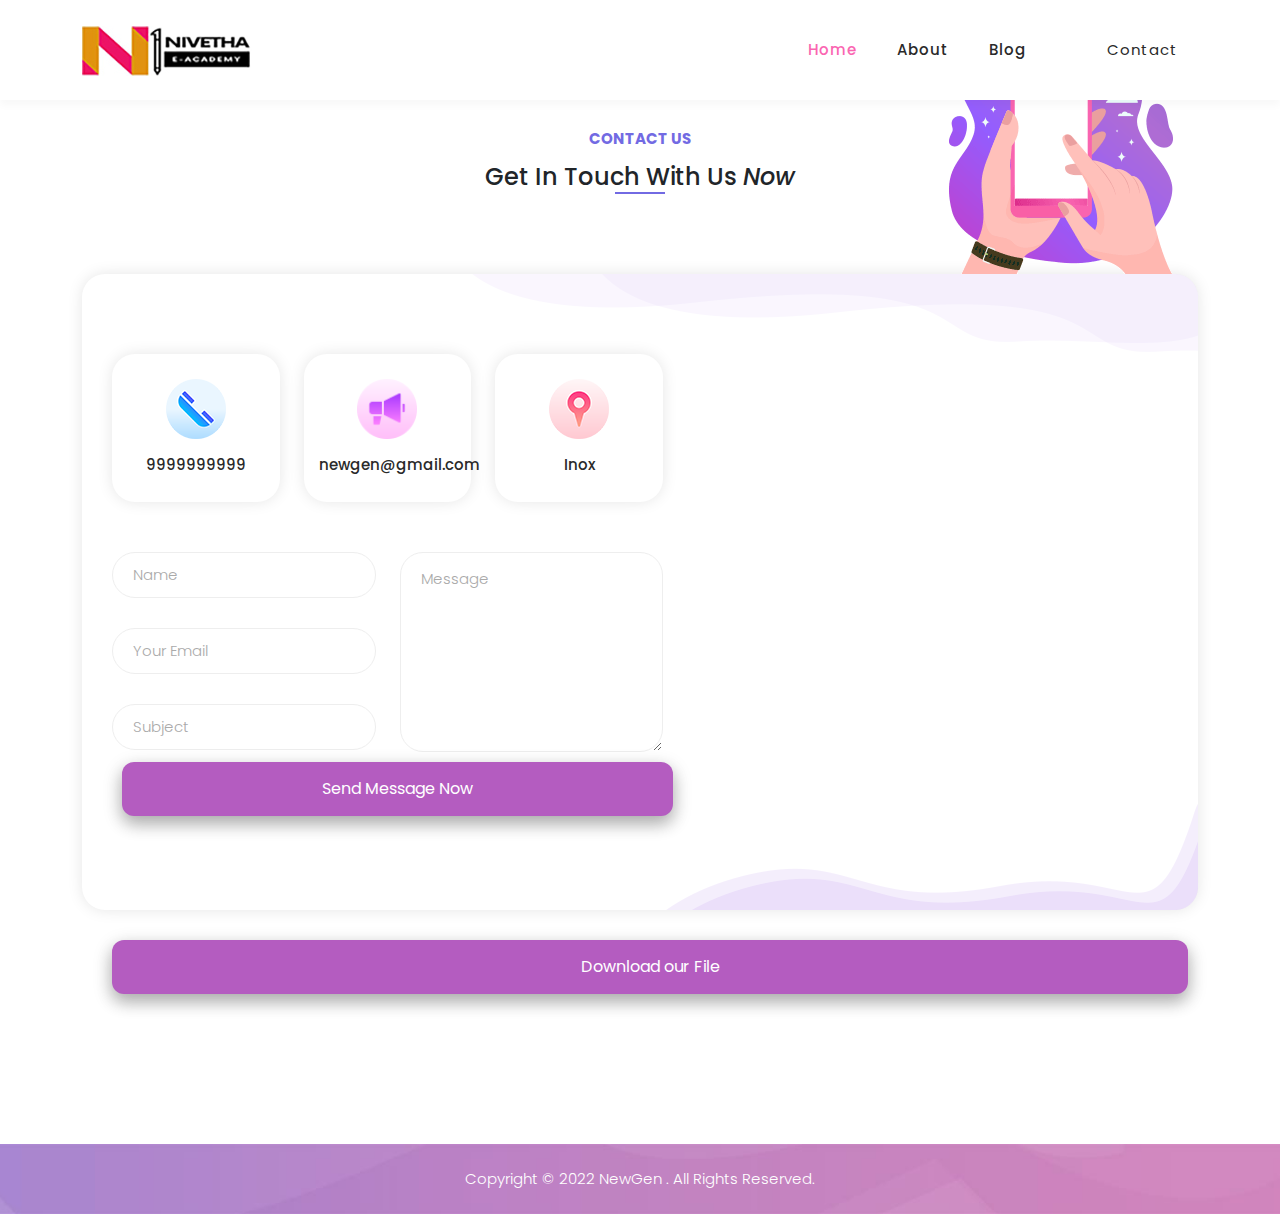
<file: index.html>
<!DOCTYPE html>
<html lang="en">

  <head>

    <meta charset="UTF-8">
    <meta name="viewport" content="width=device-width, initial-scale=1, shrink-to-fit=no">
    <meta name="description" content="">
    <meta name="author" content="">
    <link rel="preconnect" href="https://fonts.googleapis.com">
    <link rel="preconnect" href="https://fonts.gstatic.com" crossorigin>
    <link href="https://fonts.googleapis.com/css2?family=Poppins:wght@100;200;300;400;500;600;700;800;900&display=swap" rel="stylesheet">

    <title>NewGen</title>
    <link rel="icon" type="image/png" href="https://nivethamurali.in/wp-content/uploads/2020/12/Untitled-design-150x150.png" sizes="32x32">

    <!-- Bootstrap core CSS -->
    <link href="vendor/bootstrap/css/bootstrap.min.css" rel="stylesheet">


    <!-- Additional CSS Files -->
    <link rel="stylesheet" href="assets/css/fontawesome.css">
    <link rel="stylesheet" href="assets/css/templatemo-digimedia-v1.css">
    <link rel="stylesheet" href="assets/css/animated.css">
    <link rel="stylesheet" href="assets/css/owl.css">

  </head>

<body>

  <!-- ***** Preloader Start ***** -->
  <div id="js-preloader" class="js-preloader">
    <div class="preloader-inner">
      <span class="dot"></span>
      <div class="dots">
        <span></span>
        <span></span>
        <span></span>
      </div>
    </div>
  </div>
  <!-- ***** Preloader End ***** -->

  <!-- ***** Header Area Start ***** -->
  <header class="header-area header-sticky wow slideInDown" data-wow-duration="0.75s" data-wow-delay="0s">
    <div class="container">
      <div class="row">
        <div class="col-12">
          <nav class="main-nav">
            <!-- ***** Logo Start ***** -->
            <a href="index.html" class="logo">
              <img src="assets/images/pp.jpg" alt="">
            </a>
            <!-- ***** Logo End ***** -->
            <!-- ***** Menu Start ***** -->
            <ul class="nav">
              <li class="scroll-to-section"><a href="#top" class="active">Home</a></li>
              <li class="scroll-to-section"><a href="#about">About</a></li>
           
              <li class="scroll-to-section"><a href="#blog">Blog</a></li>
              <li class="scroll-to-section"><a href="#contact">Contact</a></li> 

            </ul>        
            <a class='menu-trigger'>
                <span>Menu</span>
            </a>
            <!-- ***** Menu End ***** -->
          </nav>
        </div>
      </div>
    </div>
  </header>
  <!-- ***** Header Area End ***** -->

  

  
  
  <div id="contact" class="contact-us section">
    <div class="container">
      <div class="row">
        <div class="col-lg-6 offset-lg-3">
          <div class="section-heading wow fadeIn" data-wow-duration="1s" data-wow-delay="0.5s">
            <h6>Contact Us</h6>
            <h4>Get In Touch With Us <em>Now</em></h4>
            <div class="line-dec"></div>
          </div>
        </div>
        <div class="col-lg-12 wow fadeInUp" data-wow-duration="0.5s" data-wow-delay="0.25s">
          <form id="contact" action="" method="post">
            <div class="row">
              <div class="col-lg-12">
                <div class="contact-dec">
                  <img src="assets/images/contact-dec.png" alt="">
                </div>
              </div>
             
              <div class="col-lg-7">
                <div class="fill-form">
                  <div class="row">
                    <div class="col-lg-4">
                      <div class="info-post">
                        <div class="icon">
                          <img src="assets/images/phone-icon.png" alt="">
                          <a href="#">9999999999</a>
                        </div>
                      </div>
                    </div>
                    <div class="col-lg-4">
                      <div class="info-post">
                        <div class="icon">
                          <img src="assets/images/email-icon.png" alt="">
                          <a href="#">newgen@gmail.com</a>
                        </div>
                      </div>
                    </div>
                    <div class="col-lg-4">
                      <div class="info-post">
                        <div class="icon">
                          <img src="assets/images/location-icon.png" alt="">
                          <a href="#">Inox</a>
                        </div>
                      </div>
                    </div>
                    <div class="col-lg-6">
                      <fieldset>
                        <input type="name" name="name" id="name" placeholder="Name" autocomplete="on" required>
                      </fieldset>
                      <fieldset>
                        <input type="text" name="email" id="email" pattern="[^ @]*@[^ @]*" placeholder="Your Email" required="">
                      </fieldset>
                      <fieldset>
                        <input type="subject" name="subject" id="subject" placeholder="Subject" autocomplete="on">
                      </fieldset>
                    </div>
                    <div class="col-lg-6">
                      <fieldset>
                        <textarea name="message" type="text" class="form-control" id="message" placeholder="Message" required=""></textarea>  
                      </fieldset>
                    </div>
                    <div class="col-lg-12">
                      <fieldset>
                        <!-- <button onclick="location.href='/thank.html';"  type="submit"  id="form-submit" class="main-button">Send Message Now</button> -->
                        <!-- <form action="/thank.html" class="inline">
                          <button type="submit" id="form-submit" class="main-button">Send Message Now</button>
                      </form> -->
                        <a href="/thank.html" id="form-submit" class="ton">Send Message Now</a>
                      </fieldset>
                    </div>
                  </div>
                </div>
              </div>
              <div class="col-lg-5">
                <div id="map">
                  
                  <iframe src="https://www.google.com/maps/embed?pb=!1m18!1m12!1m3!1d30459.547256570757!2d78.4781542070369!3d17.39049576443095!2m3!1f0!2f0!3f0!3m2!1i1024!2i768!4f13.1!3m3!1m2!1s0x3bcb99cfb26e25b9%3A0x3551567b6f7618a!2sINOX%20Maheshwari%20Parmeshwari%20Mall%2C%20Kachiguda!5e0!3m2!1sen!2sin!4v1643710690655!5m2!1sen!2sin" width="100%" height="636px" frameborder="0" style="border:0" allowfullscreen loading="lazy"></iframe>
                </div>
              </div>
            </div>
          </form>
        </div>
      </div>
    </div>
  </div>
  <div class="container">
    <div class="row" style="padding: 10px; margin: 10px;">
      <!-- <button type="button" src="C:\Users\PAVAN SAI RAM JATLA\Downloads\QnA page\DS-Brochure-2.1.pdf" class="btn btn-primary btn-lg btn-block">Block level button</button> -->
      <a href="DS-Brochure-2.1.pdf" id="form-submit" class="ton">Download our File</a>
    </div>
    
  </div>

  <footer>
    <div class="container">
      <div class="row">
        <div class="col-lg-12">
          <p>Copyright © 2022 NewGen . All Rights Reserved.
        </div>
      </div>
    </div>
  </footer>


  <!-- Scripts -->
  <script src="vendor/jquery/jquery.min.js"></script>
  <script src="vendor/bootstrap/js/bootstrap.bundle.min.js"></script>
  <script src="assets/js/owl-carousel.js"></script>
  <script src="assets/js/animation.js"></script>
  <script src="assets/js/imagesloaded.js"></script>
  <script src="assets/js/custom.js"></script>

</body>
</html>
</file>
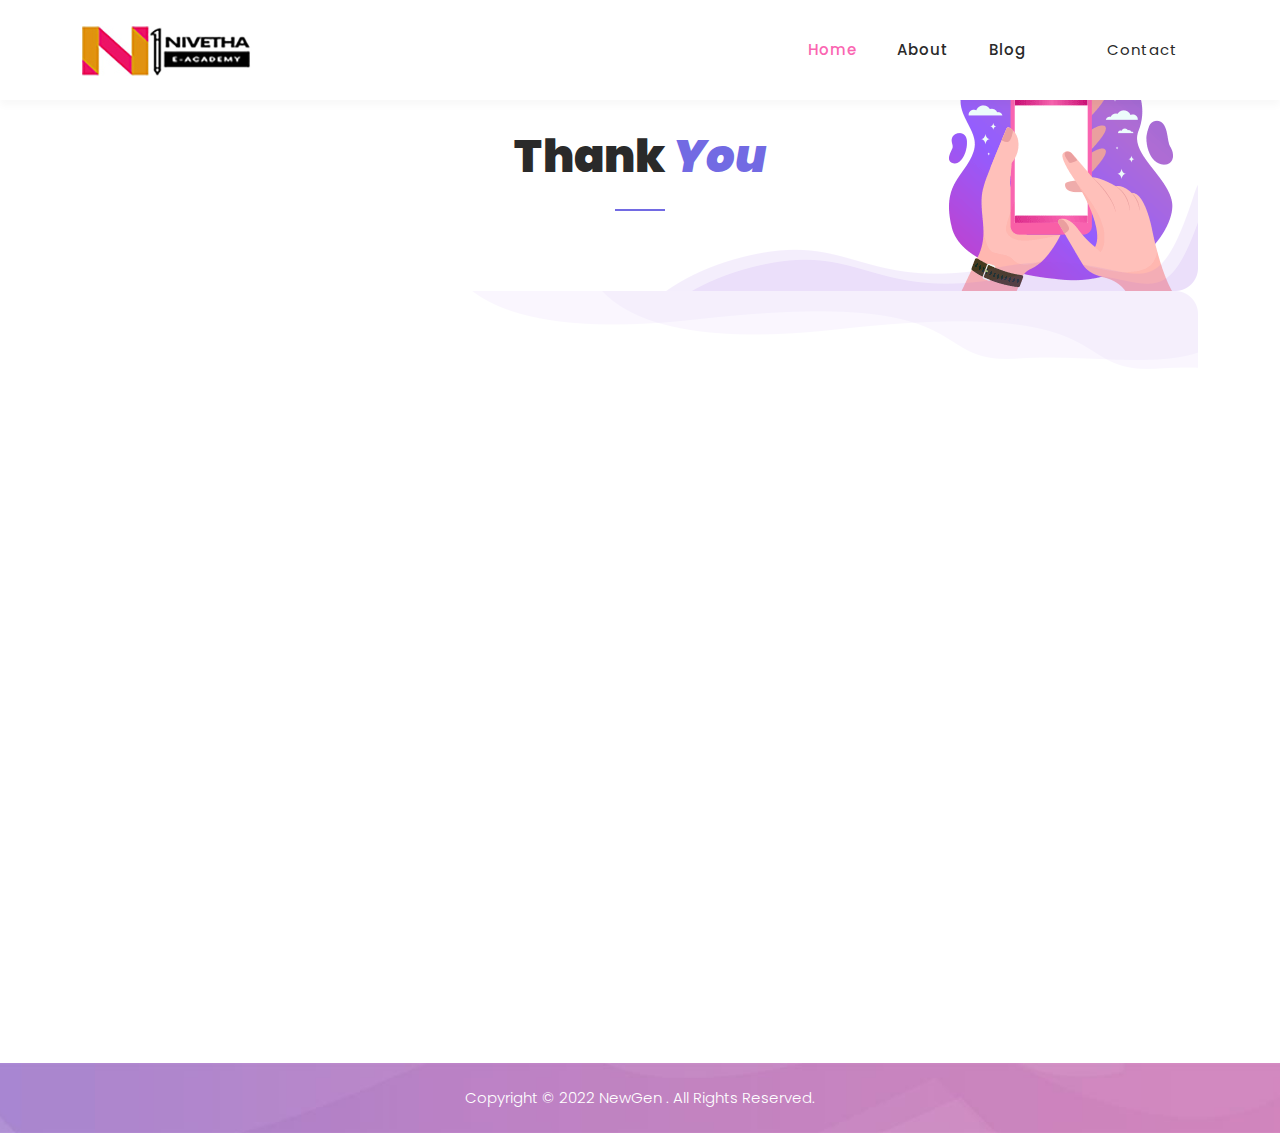
<file: thank.html>
<!DOCTYPE html>
<html lang="en">

  <head>

    <meta charset="UTF-8">
    <meta name="viewport" content="width=device-width, initial-scale=1, shrink-to-fit=no">
    <meta name="description" content="">
    <meta name="author" content="">
    <link rel="preconnect" href="https://fonts.googleapis.com">
    <link rel="preconnect" href="https://fonts.gstatic.com" crossorigin>
    <link href="https://fonts.googleapis.com/css2?family=Poppins:wght@100;200;300;400;500;600;700;800;900&display=swap" rel="stylesheet">

    <title>NewGen-Thank you</title>
    <link rel="icon" type="image/png" href="https://nivethamurali.in/wp-content/uploads/2020/12/Untitled-design-150x150.png" sizes="32x32">

    <!-- Bootstrap core CSS -->
    <link href="vendor/bootstrap/css/bootstrap.min.css" rel="stylesheet">


    <!-- Additional CSS Files -->
    <link rel="stylesheet" href="assets/css/fontawesome.css">
    <link rel="stylesheet" href="assets/css/templatemo-digimedia-v1.css">
    <link rel="stylesheet" href="assets/css/animated.css">
    <link rel="stylesheet" href="assets/css/owl.css">

  </head>

<body>

  <!-- ***** Preloader Start ***** -->
  <div id="js-preloader" class="js-preloader">
    <div class="preloader-inner">
      <span class="dot"></span>
      <div class="dots">
        <span></span>
        <span></span>
        <span></span>
      </div>
    </div>
  </div>
  <!-- ***** Preloader End ***** -->

  <!-- ***** Header Area Start ***** -->
  <header class="header-area header-sticky wow slideInDown" data-wow-duration="0.75s" data-wow-delay="0s">
    <div class="container">
      <div class="row">
        <div class="col-12">
          <nav class="main-nav">
            <!-- ***** Logo Start ***** -->
            <a href="index.html" class="logo">
              <img src="assets/images/pp.jpg" alt="">
            </a>
            <!-- ***** Logo End ***** -->
            <!-- ***** Menu Start ***** -->
            <ul class="nav">
              <li class="scroll-to-section"><a href="#top" class="active">Home</a></li>
              <li class="scroll-to-section"><a href="#about">About</a></li>
           
              <li class="scroll-to-section"><a href="#blog">Blog</a></li>
              <li class="scroll-to-section"><a href="#contact">Contact</a></li> 

            </ul>        
            <a class='menu-trigger'>
                <span>Menu</span>
            </a>
            <!-- ***** Menu End ***** -->
          </nav>
        </div>
      </div>
    </div>
  </header>
  <!-- ***** Header Area End ***** -->

  

  
  
  <div id="contact" class="contact-us section">
    <div class="container">
      <div class="row">
        <div class="col-lg-6 offset-lg-3">
          <div class="section-heading wow fadeIn" data-wow-duration="1s" data-wow-delay="0.5s">
            <!-- <h6>Contact Us</h6> -->
            <h1>Thank <em>You</em></h1>
            <div class="line-dec"></div>
          </div>
        </div>
        <div class="col-lg-12 wow fadeInUp" data-wow-duration="0.5s" data-wow-delay="0.25s">
          <form id="contact" action="" method="post">
            <div class="row">
              <div class="col-lg-12">
                <div class="contact-dec">
                  <img src="assets/images/contact-dec.png" alt="">
                </div>
              </div>
             
              
            </div>
          </form>
        </div>
        <div style="padding-top:56.328%;position:relative;"><iframe src="https://gifer.com/embed/RPCJ" width="100%" height="100%" style='position:absolute;top:0;left:0;' frameBorder="0" allowFullScreen></iframe></div>
      </div>
    </div>
  </div>

  <footer>
    <div class="container">
      <div class="row">
        <div class="col-lg-12">
          <p>Copyright © 2022 NewGen . All Rights Reserved.
        </div>
      </div>
    </div>
  </footer>


  <!-- Scripts -->
  <script src="vendor/jquery/jquery.min.js"></script>
  <script src="vendor/bootstrap/js/bootstrap.bundle.min.js"></script>
  <script src="assets/js/owl-carousel.js"></script>
  <script src="assets/js/animation.js"></script>
  <script src="assets/js/imagesloaded.js"></script>
  <script src="assets/js/custom.js"></script>

</body>
</html>
</file>
<file: assets/css/templatemo-digimedia-v1.css>
/*

TemplateMo 568 DigiMedia

https://templatemo.com/tm-568-digimedia

*/

/* ---------------------------------------------
Table of contents
------------------------------------------------
01. font & reset css
02. reset
03. global styles
04. header
05. banner
06. features
07. testimonials
08. contact
09. footer
10. preloader
11. search
12. portfolio

--------------------------------------------- */
/* 
---------------------------------------------
font & reset css
--------------------------------------------- 
*/
/* 
---------------------------------------------
reset
--------------------------------------------- 
*/
html, body, div, span, applet, object, iframe, h1, h2, h3, h4, h5, h6, p, blockquote, div
pre, a, abbr, acronym, address, big, cite, code, del, dfn, em, font, img, ins, kbd, q,
s, samp, small, strike, strong, sub, sup, tt, var, b, u, i, center, dl, dt, dd, ol, ul, li,
figure, header, nav, section, article, aside, footer, figcaption {
  margin: 0;
  padding: 0;
  border: 0;
  outline: 0;
}

/* clear fix */
.grid:after {
  content: '';
  display: block;
  clear: both;
}

/* ---- .grid-item ---- */

.grid-sizer,
.grid-item {
  width: 50%;
}

.grid-item {
  float: left;
}

.grid-item img {
  display: block;
  max-width: 100%;
}

.clearfix:after {
  content: ".";
  display: block;
  clear: both;
  visibility: hidden;
  line-height: 0;
  height: 0;
}

.clearfix {
  display: inline-block;
}

html[xmlns] .clearfix {
  display: block;
}

* html .clearfix {
  height: 1%;
}

ul, li {
  padding: 0;
  margin: 0;
  list-style: none;
}

header, nav, section, article, aside, footer, hgroup {
  display: block;
}

* {
  box-sizing: border-box;
}

html, body {
  font-family: 'Poppins', sans-serif;
  font-weight: 400;
  background-color: #fff;
  -ms-text-size-adjust: 100%;
  -webkit-font-smoothing: antialiased;
  -moz-osx-font-smoothing: grayscale;
}

a {
  text-decoration: none !important;
}

h1, h2, h3, h4, h5, h6 {
  margin-top: 0px;
  margin-bottom: 0px;
}

ul {
  margin-bottom: 0px;
}

p {
  font-size: 15px;
  line-height: 30px;
  font-weight: 300;
  color: #afafaf;
}

img {
  width: 100%;
  overflow: hidden;
}

/* 
---------------------------------------------
global styles
--------------------------------------------- 
*/
html,
body {
  background: #fff;
  font-family: 'Poppins', sans-serif;
}

::selection {
  background: #fa65b1;
  color: #fff !important;
}

::-moz-selection {
  background: #fa65b1;
  color: #fff !important;
}

@media (max-width: 991px) {
  html, body {
    overflow-x: hidden;
  }
  .mobile-top-fix {
    margin-top: 30px;
    margin-bottom: 0px;
  }
  .mobile-bottom-fix {
    margin-bottom: 30px;
  }
  .mobile-bottom-fix-big {
    margin-bottom: 60px;
  }
}

.page-section {
  margin-top: 120px;
}

.section-heading {
  position: relative;
  z-index: 2;
}

.section-heading h6 {
  font-size: 15px;
  font-weight: 700;
  color: #726ae3;
  text-transform: uppercase;
  margin-bottom: 15px;
}

.section-heading h1 {
  color: #2a2a2a;
  font-size: 45px;
  font-weight: 900;
  text-transform: capitalize;
  margin-bottom: 25px;
  
}

.section-heading h1 em {
  font-style:italic;
  color: #726ae3;
}

.section-heading .line-dec {
  width: 50px;
  height: 2px;
  background-color: #726ae3;
}

.border-first-button a {
  display: inline-block !important;
  padding: 10px 20px !important;
  color: #fa65b1 !important;
  border: 1px solid #fa65b1 !important;
  border-radius: 23px;
  font-weight: 500 !important;
  letter-spacing: 0.3px !important;
  transition: all .5s;
}

.border-first-button a:hover {
  background-color: #fa65b1;
  color: #fff !important;
}


/* 
---------------------------------------------
intro
--------------------------------------------- 
*/


.intro-banner {
  text-align: center;
  padding-top: 200px;margin-bottom: 100px;
  position: relative;
}

.intro-banner:after {
  content: '';
  background-image: url(../images/slider-left-dec.jpg);
  background-repeat: no-repeat;
  position: absolute;
  left: 0;
  top: 0px;
  width: 262px;
  height: 625px;
  z-index: 1;
}
/*
.intro-banner:before {
  content: '';
  background-image: url(../images/slider-right-dec.jpg);
  background-repeat: no-repeat;
  position: absolute;
  right: 0;
  top: 0px;
  width: 1159px;
  height: 797px;
  z-index: 2;
}
*/

.intro-banner img {
  max-width: 152px;
  margin-bottom: 30px;
}

.intro-banner h1 {
  font-size: 36px;
  font-weight: 600;
  text-transform: uppercase;
  margin-bottom: 30px;
  position: relative; 
  z-index: 2;
}

.intro-banner h4 {
  font-size: 20px;
  text-transform: capitalize;
  font-weight: 400;
  margin-bottom: 20px;
  position: relative; 
  z-index: 2;
}

.intro-banner a {
  display: inline-block !important;
  padding: 10px 20px !important;
  color: #fa65b1 !important;
  border: 1px solid #fa65b1 !important;
  border-radius: 23px;
  font-weight: 500 !important;
  letter-spacing: 0.3px !important;
  transition: all .5s;
  position: relative; 
  z-index: 2;
}

.intro-banner a:hover {
  background-color: #fa65b1;
  color: #fff !important;
}

.demos {
  padding-top: 60px;
}

.demo-item {
  position: relative;
  z-index: 2;
}

.demos img {
  transition: all .5s;
  border-radius: 23px;
}

.demos img:hover {
  opacity: 1;
  box-shadow: 0px 0px 15px rgba(0,0,0,0.25);
}

.demos h4 {
  text-align: center;
  font-size: 20px;
  margin-top: 30px;
  font-weight: 700;
  text-transform: uppercase;
}


/* 
---------------------------------------------
header
--------------------------------------------- 
*/

.pre-header {
  background-color: #efefef;
  height: 60px;
  padding: 15px 0px;
}

.pre-header ul li {
  display: inline-block;
}

.pre-header ul.info li {
  margin-right: 45px;
}

.pre-header ul.info li a {
  color: #afafaf;
  font-size: 14px;
  transition: all .3s;
}

.pre-header ul.info li a:hover {
  color: #fa65b1;
}

.pre-header ul.info li a i {
  font-size: 18px;
  margin-right: 8px;
}

.pre-header ul.social-media {
  text-align: right;
}

.pre-header ul.social-media li {
  margin-left: 5px;
}

.pre-header ul.social-media li a {
  background-color: #afafaf;
  color: #fff;
  display: inline-block;
  width: 30px;
  height: 30px;
  line-height: 30px;
  text-align: center;
  border-radius: 50%;
  font-size: 14px;
  transition: all .3s;
}

.pre-header ul.social-media li a:hover {
  background-color: #fa65b1;
}

.background-header {
  background-color: #fff!important;
  height: 80px!important;
  position: fixed!important;
  top: 0px;
  left: 0px;
  right: 0px;
  box-shadow: 0px 5px 8px rgba(0,0,0,0.03);
}

.background-header .logo,
.background-header .main-nav .nav li a {
  color: #fff;
}

.background-header .main-nav .nav li:hover a {
  color: #fa65b1;
}

.background-header .nav li a.active {
  position: relative;
  color: #fff;
}

.background-header .nav li a.active:after {
  position: absolute;
  width: 100%;
  height: 1px;
  background-color: #fa65b1;
  content: '';
  left: 50%;
  bottom: -20px;
  transform: translateX(-50%);
}

.background-header .nav li:last-child a.active:after {
  background-color: transparent;
}

.header-area {
  background-color: #fff;
  box-shadow: 0px 5px 8px rgba(0,0,0,0.03);
  position: absolute;
  left: 0px;
  right: 0px;
  z-index: 100;
  height: 100px;
  -webkit-transition: all .5s ease 0s;
  -moz-transition: all .5s ease 0s;
  -o-transition: all .5s ease 0s;
  transition: all .5s ease 0s;
}

.header-area .main-nav {
  min-height: 80px;
  background: transparent;
}

.header-area .main-nav .logo {
  float: left;
  -webkit-transition: all 0.3s ease 0s;
  -moz-transition: all 0.3s ease 0s;
  -o-transition: all 0.3s ease 0s;
  transition: all 0.3s ease 0s;
}

.header-area .main-nav .logo {
    line-height: 100px;
    float: left;
    -webkit-transition: all 0.3s ease 0s;
    -moz-transition: all 0.3s ease 0s;
    -o-transition: all 0.3s ease 0s;
    transition: all 0.3s ease 0s;
}

.background-header .main-nav .logo {
  line-height: 80px;
}

.background-header .main-nav .nav {
  margin-top: 20px !important;
}

.header-area .main-nav .nav {
  float: right;
  margin-top: 30px;
  margin-right: 0px;
  background-color: transparent;
  -webkit-transition: all 0.3s ease 0s;
  -moz-transition: all 0.3s ease 0s;
  -o-transition: all 0.3s ease 0s;
  transition: all 0.3s ease 0s;
  position: relative;
  z-index: 999;
}

.header-area .main-nav .nav li {
  padding-left: 20px;
  padding-right: 20px;
}

.header-area .main-nav .nav li:last-child {
  padding-right: 0px;
  padding-left: 40px;
}

.header-area .main-nav .nav li:last-child a ,
.background-header .main-nav .nav li:last-child a {
  padding: 0px 20px !important;
  font-weight: 400;
}

.header-area .main-nav .nav li:last-child a:hover ,
.background-header .main-nav .nav li:last-child a:hover {
  color: #fff !important;
}

.header-area .main-nav .nav li a {
  display: block;
  font-weight: 500;
  font-size: 15px;
  color: #2a2a2a;
  text-transform: capitalize;
  -webkit-transition: all 0.3s ease 0s;
  -moz-transition: all 0.3s ease 0s;
  -o-transition: all 0.3s ease 0s;
  transition: all 0.3s ease 0s;
  height: 40px;
  line-height: 40px;
  border: transparent;
  letter-spacing: 1px;
}

.header-area .main-nav .nav li:hover a,
.header-area .main-nav .nav li a.active {
  color: #fa65b1!important;
}

.background-header .main-nav .nav li:hover a,
.background-header .main-nav .nav li a.active {
  color: #fa65b1!important;
  opacity: 1;
}

.header-area .main-nav .nav li.submenu {
  position: relative;
  padding-right: 30px;
}

.header-area .main-nav .nav li.submenu:after {
  font-family: FontAwesome;
  content: "\f107";
  font-size: 12px;
  color: #2a2a2a;
  position: absolute;
  right: 18px;
  top: 12px;
}

.background-header .main-nav .nav li.submenu:after {
  color: #2a2a2a;
}

.header-area .main-nav .nav li.submenu ul {
  position: absolute;
  width: 200px;
  box-shadow: 0 2px 28px 0 rgba(0, 0, 0, 0.06);
  overflow: hidden;
  top: 50px;
  opacity: 0;
  transform: translateY(+2em);
  visibility: hidden;
  z-index: -1;
  transition: all 0.3s ease-in-out 0s, visibility 0s linear 0.3s, z-index 0s linear 0.01s;
}

.header-area .main-nav .nav li.submenu ul li {
  margin-left: 0px;
  padding-left: 0px;
  padding-right: 0px;
}

.header-area .main-nav .nav li.submenu ul li a {
  opacity: 1;
  display: block;
  background: #f7f7f7;
  color: #2a2a2a!important;
  padding-left: 20px;
  height: 40px;
  line-height: 40px;
  -webkit-transition: all 0.3s ease 0s;
  -moz-transition: all 0.3s ease 0s;
  -o-transition: all 0.3s ease 0s;
  transition: all 0.3s ease 0s;
  position: relative;
  font-size: 13px;
  font-weight: 400;
  border-bottom: 1px solid #eee;
}

.header-area .main-nav .nav li.submenu ul li a:hover {
  background: #fff;
  color: #fa65b1!important;
  padding-left: 25px;
}

.header-area .main-nav .nav li.submenu ul li a:hover:before {
  width: 3px;
}

.header-area .main-nav .nav li.submenu:hover ul {
  visibility: visible;
  opacity: 1;
  z-index: 1;
  transform: translateY(0%);
  transition-delay: 0s, 0s, 0.3s;
}

.header-area .main-nav .menu-trigger {
  cursor: pointer;
  display: block;
  position: absolute;
  top: 33px;
  width: 32px;
  height: 40px;
  text-indent: -9999em;
  z-index: 99;
  right: 40px;
  display: none;
}

.background-header .main-nav .menu-trigger {
  top: 23px;
}

.header-area .main-nav .menu-trigger span,
.header-area .main-nav .menu-trigger span:before,
.header-area .main-nav .menu-trigger span:after {
  -moz-transition: all 0.4s;
  -o-transition: all 0.4s;
  -webkit-transition: all 0.4s;
  transition: all 0.4s;
  background-color: #2a2a2a;
  display: block;
  position: absolute;
  width: 30px;
  height: 2px;
  left: 0;
}

.background-header .main-nav .menu-trigger span,
.background-header .main-nav .menu-trigger span:before,
.background-header .main-nav .menu-trigger span:after {
  background-color: #2a2a2a;
}

.header-area .main-nav .menu-trigger span:before,
.header-area .main-nav .menu-trigger span:after {
  -moz-transition: all 0.4s;
  -o-transition: all 0.4s;
  -webkit-transition: all 0.4s;
  transition: all 0.4s;
  background-color: #2a2a2a;
  display: block;
  position: absolute;
  width: 30px;
  height: 2px;
  left: 0;
  width: 75%;
}

.background-header .main-nav .menu-trigger span:before,
.background-header .main-nav .menu-trigger span:after {
  background-color: #2a2a2a;
}

.header-area .main-nav .menu-trigger span:before,
.header-area .main-nav .menu-trigger span:after {
  content: "";
}

.header-area .main-nav .menu-trigger span {
  top: 16px;
}

.header-area .main-nav .menu-trigger span:before {
  -moz-transform-origin: 33% 100%;
  -ms-transform-origin: 33% 100%;
  -webkit-transform-origin: 33% 100%;
  transform-origin: 33% 100%;
  top: -10px;
  z-index: 10;
}

.header-area .main-nav .menu-trigger span:after {
  -moz-transform-origin: 33% 0;
  -ms-transform-origin: 33% 0;
  -webkit-transform-origin: 33% 0;
  transform-origin: 33% 0;
  top: 10px;
}

.header-area .main-nav .menu-trigger.active span,
.header-area .main-nav .menu-trigger.active span:before,
.header-area .main-nav .menu-trigger.active span:after {
  background-color: transparent;
  width: 100%;
}

.header-area .main-nav .menu-trigger.active span:before {
  -moz-transform: translateY(6px) translateX(1px) rotate(45deg);
  -ms-transform: translateY(6px) translateX(1px) rotate(45deg);
  -webkit-transform: translateY(6px) translateX(1px) rotate(45deg);
  transform: translateY(6px) translateX(1px) rotate(45deg);
  background-color: #2a2a2a;
}

.background-header .main-nav .menu-trigger.active span:before {
  background-color: #2a2a2a;
}

.header-area .main-nav .menu-trigger.active span:after {
  -moz-transform: translateY(-6px) translateX(1px) rotate(-45deg);
  -ms-transform: translateY(-6px) translateX(1px) rotate(-45deg);
  -webkit-transform: translateY(-6px) translateX(1px) rotate(-45deg);
  transform: translateY(-6px) translateX(1px) rotate(-45deg);
  background-color: #2a2a2a;
}

.background-header .main-nav .menu-trigger.active span:after {
  background-color: #2a2a2a;
}

.header-area.header-sticky {
  min-height: 80px;
}

.header-area .nav {
  margin-top: 30px;
}

.header-area.header-sticky .nav li a.active {
  color: #fa65b1;
}

@media (max-width: 1200px) {
  .header-area .main-nav .nav li {
    padding-left: 12px;
    padding-right: 12px;
  }
  .header-area .main-nav:before {
    display: none;
  }
}

@media (max-width: 992px) {
  .header-area .main-nav .nav li:last-child  ,
  .background-header .main-nav .nav li:last-child {
    display: none;
  }
  .header-area .main-nav .nav li:nth-child(6),
  .background-header .main-nav .nav li:nth-child(6) {
    padding-right: 0px;
  }
  .background-header .nav li a.active:after {
    display: none;
  }
}

@media (max-width: 767px) {
  .pre-header ul.info li:last-child {
    display: none;
  }
  .background-header .main-nav .nav {
    margin-top: 80px !important;
  }
  .header-area .main-nav .logo {
    color: #1e1e1e;
  }
  .header-area.header-sticky .nav li a:hover,
  .header-area.header-sticky .nav li a.active {
    color: #fa65b1!important;
    opacity: 1;
  }
  .header-area.header-sticky .nav li.search-icon a {
    width: 100%;
  }
  .header-area {
    background-color: #fff;
    padding: 0px 15px;
    height: 100px;
    box-shadow: none;
    text-align: center;
    box-shadow: 0px 5px 8px rgba(0,0,0,0.03);
  }
  .header-area .container {
    padding: 0px;
  }
  .header-area .logo {
    margin-left: 30px;
  }
  .header-area .menu-trigger {
    display: block !important;
  }
  .header-area .main-nav {
    overflow: hidden;
  }
  .header-area .main-nav .nav {
    float: none;
    width: 100%;
    display: none;
    -webkit-transition: all 0s ease 0s;
    -moz-transition: all 0s ease 0s;
    -o-transition: all 0s ease 0s;
    transition: all 0s ease 0s;
    margin-left: 0px;
  }
  .background-header .nav {
    margin-top: 80px;
  }
  .header-area .main-nav .nav li:first-child {
    border-top: 1px solid #eee;
  }
  .header-area.header-sticky .nav {
    margin-top: 100px;
  }
  .header-area .main-nav .nav li {
    width: 100%;
    background: #fff;
    border-bottom: 1px solid #e7e7e7;
    padding-left: 0px !important;
    padding-right: 0px !important;
  }
  .header-area .main-nav .nav li a {
    height: 50px !important;
    line-height: 50px !important;
    padding: 0px !important;
    border: none !important;
    background: #f7f7f7 !important;
    color: #191a20 !important;
  }
  .header-area .main-nav .nav li a:hover {
    background: #eee !important;
    color: #fa65b1!important;
  }
  .header-area .main-nav .nav li.submenu ul {
    position: relative;
    visibility: inherit;
    opacity: 1;
    z-index: 1;
    transform: translateY(0%);
    transition-delay: 0s, 0s, 0.3s;
    top: 0px;
    width: 100%;
    box-shadow: none;
    height: 0px;
  }
  .header-area .main-nav .nav li.submenu ul li a {
    font-size: 12px;
    font-weight: 400;
  }
  .header-area .main-nav .nav li.submenu ul li a:hover:before {
    width: 0px;
  }
  .header-area .main-nav .nav li.submenu ul.active {
    height: auto !important;
  }
  .header-area .main-nav .nav li.submenu:after {
    color: #3B566E;
    right: 25px;
    font-size: 14px;
    top: 15px;
  }
  .header-area .main-nav .nav li.submenu:hover ul, .header-area .main-nav .nav li.submenu:focus ul {
    height: 0px;
  }
}

@media (min-width: 767px) {
  .header-area .main-nav .nav {
    display: flex !important;
  }
}

/* 
---------------------------------------------
preloader
--------------------------------------------- 
*/

.js-preloader {
    position: fixed;
    top: 0;
    left: 0;
    right: 0;
    bottom: 0;
    background-color: #fff;
    display: -webkit-box;
    display: flex;
    -webkit-box-align: center;
    align-items: center;
    -webkit-box-pack: center;
    justify-content: center;
    opacity: 1;
    visibility: visible;
    z-index: 9999;
    -webkit-transition: opacity 0.25s ease;
    transition: opacity 0.25s ease;
}

.js-preloader.loaded {
    opacity: 0;
    visibility: hidden;
    pointer-events: none;
}

@-webkit-keyframes dot {
    50% {
        -webkit-transform: translateX(96px);
        transform: translateX(96px);
    }
}

@keyframes dot {
    50% {
        -webkit-transform: translateX(96px);
        transform: translateX(96px);
    }
}

@-webkit-keyframes dots {
    50% {
        -webkit-transform: translateX(-31px);
        transform: translateX(-31px);
    }
}

@keyframes dots {
    50% {
        -webkit-transform: translateX(-31px);
        transform: translateX(-31px);
    }
}

.preloader-inner {
    position: relative;
    width: 142px;
    height: 40px;
    background: #fff;
}

.preloader-inner .dot {
    position: absolute;
    width: 16px;
    height: 16px;
    top: 12px;
    left: 15px;
    background: #fa65b1;
    border-radius: 50%;
    -webkit-transform: translateX(0);
    transform: translateX(0);
    -webkit-animation: dot 2.8s infinite;
    animation: dot 2.8s infinite;
}

.preloader-inner .dots {
    -webkit-transform: translateX(0);
    transform: translateX(0);
    margin-top: 12px;
    margin-left: 31px;
    -webkit-animation: dots 2.8s infinite;
    animation: dots 2.8s infinite;
}

.preloader-inner .dots span {
    display: block;
    float: left;
    width: 16px;
    height: 16px;
    margin-left: 16px;
    background: #fa65b1;
    border-radius: 50%;
}



/* 
---------------------------------------------
Banner Style
--------------------------------------------- 
*/

.main-banner {
  background-repeat: no-repeat;
  background-position: center center;
  background-size: cover;
  padding: 226px 0px 120px 0px;
  position: relative;
  overflow: hidden;
}

.main-banner:after {
  content: '';
  background-image: url(../images/slider-left-dec.jpg);
  background-repeat: no-repeat;
  position: absolute;
  left: 0;
  top: 60px;
  width: 262px;
  height: 625px;
  z-index: 1;
}

.main-banner:before {
  content: '';
  background-image: url(../images/slider-right-dec.jpg);
  background-repeat: no-repeat;
  position: absolute;
  right: 0;
  top: 60px;
  width: 1159px;
  height: 797px;
  z-index: -1;
}

.main-banner .left-content {
  margin-right: 15px;
}

.main-banner .left-content h6 {
  text-transform: capitalize;
  font-size: 20px;
  font-weight: 700;
  color: #fa65b1;
  margin-bottom: 15px;
  text-transform: uppercase;
}

.main-banner .left-content h2 {
  z-index: 2;
  position: relative;
  font-weight: 700;
  font-size: 50px;
  color: #2a2a2a;
  margin-bottom: 20px;
}

.main-banner .left-content p {
  margin-bottom: 30px;
  margin-right: 45px;
}

.main-banner .right-image {
  text-align: right;
  position: relative;
  z-index: 20;
}

.main-banner .right-image img {
  max-width: 593px;
}



/* 
---------------------------------------------
About Style
--------------------------------------------- 
*/

#about {
  padding-top: 130px;
}

.about-left-image img {
  margin-right: 45px;
}

.about-right-content p {
  margin-top: 30px;
  margin-bottom: 45px;
}

.skills-content {
  position: relative;
  z-index: 1;
  margin-top: -50px;
  background-color: #f5f5f5;
  border-bottom-right-radius: 50px;
  border-bottom-left-radius: 50px;
  padding: 110px 0px 50px 0px;
}

.skill-item {
  text-align: center;
}

.progress {
  width: 150px;
  height: 150px;
  line-height: 150px;
  background: none;
  margin: 0 auto;
  box-shadow: none;
  position: relative;
}
.progress:after {
  content: "";
  width: 100%;
  height: 100%;
  border-radius: 50%;
  border: 5px solid #fff;
  position: absolute;
  top: 0;
  left: 0;
}
.progress > span {
  width: 50%;
  height: 100%;
  overflow: hidden;
  position: absolute;
  top: 0;
  z-index: 1;
}
.progress .progress-left {
  left: 0;
}
.progress .progress-bar {
  width: 100%;
  height: 100%;
  background: none;
  border-width: 5px;
  border-style: solid;
  position: absolute;
  top: 0;
  border-color: #fd6a54;
}

.first-skill-item .progress .progress-bar {
  border-color: #fa65b1;
}

.second-skill-item .progress .progress-bar {
  border-color: #726ae3;
}

.third-skill-item .progress .progress-bar {
  border-color: #f58b56;
}

.progress .progress-left .progress-bar {
  left: 100%;
  border-top-right-radius: 75px;
  border-bottom-right-radius: 75px;
  border-left: 0;
  -webkit-transform-origin: center left;
  transform-origin: center left;
}
.progress .progress-right {
  right: 0;
}
.progress .progress-right .progress-bar {
  left: -100%;
  border-top-left-radius: 75px;
  border-bottom-left-radius: 75px;
  border-right: 0;
  -webkit-transform-origin: center right;
  transform-origin: center right;
}
.progress .progress-value {
  text-align: center;
  color: #2a2a2a;
  display: flex;
  width: 100%;
  border-radius: 50%;
  font-size: 35px;
  text-align: center;
  line-height: 25px;
  align-items: center;
  justify-content: center;
  height: 100%;
  font-weight: 700;
}
.progress .progress-value div {
  margin-top: 10px;
}
.progress .progress-value span {
  font-size: 18px;
  text-transform: none;
  color: #afafaf;
  font-weight: 300;
}

/* This for loop creates the  necessary css animation names 
Due to the split circle of progress-left and progress right, we must use the animations on each side. 
*/
.progress[data-percentage="10"] .progress-right .progress-bar {
  animation: loading-1 1.5s linear forwards;
}
.progress[data-percentage="10"] .progress-left .progress-bar {
  animation: 0;
}

.progress[data-percentage="20"] .progress-right .progress-bar {
  animation: loading-2 1.5s linear forwards;
}
.progress[data-percentage="20"] .progress-left .progress-bar {
  animation: 0;
}

.progress[data-percentage="30"] .progress-right .progress-bar {
  animation: loading-3 1.5s linear forwards;
}
.progress[data-percentage="30"] .progress-left .progress-bar {
  animation: 0;
}

.progress[data-percentage="40"] .progress-right .progress-bar {
  animation: loading-4 1.5s linear forwards;
}
.progress[data-percentage="40"] .progress-left .progress-bar {
  animation: 0;
}

.progress[data-percentage="50"] .progress-right .progress-bar {
  animation: loading-5 1.5s linear forwards;
}
.progress[data-percentage="50"] .progress-left .progress-bar {
  animation: 0;
}

.progress[data-percentage="60"] .progress-right .progress-bar {
  animation: loading-5 1.5s linear forwards;
}
.progress[data-percentage="60"] .progress-left .progress-bar {
  animation: loading-1 1.5s linear forwards 1.5s;
}

.progress[data-percentage="70"] .progress-right .progress-bar {
  animation: loading-5 1.5s linear forwards;
}
.progress[data-percentage="70"] .progress-left .progress-bar {
  animation: loading-2 1.5s linear forwards 1.5s;
}

.progress[data-percentage="80"] .progress-right .progress-bar {
  animation: loading-5 1.5s linear forwards;
}
.progress[data-percentage="80"] .progress-left .progress-bar {
  animation: loading-3 1.5s linear forwards 1.5s;
}

.progress[data-percentage="90"] .progress-right .progress-bar {
  animation: loading-5 1.5s linear forwards;
}
.progress[data-percentage="90"] .progress-left .progress-bar {
  animation: loading-4 1.5s linear forwards 1.5s;
}

.progress[data-percentage="100"] .progress-right .progress-bar {
  animation: loading-5 1.5s linear forwards;
}
.progress[data-percentage="100"] .progress-left .progress-bar {
  animation: loading-5 1.5s linear forwards 1.5s;
}

@keyframes loading-1 {
  0% {
    -webkit-transform: rotate(0deg);
    transform: rotate(0deg);
  }
  100% {
    -webkit-transform: rotate(36);
    transform: rotate(36deg);
  }
}
@keyframes loading-2 {
  0% {
    -webkit-transform: rotate(0deg);
    transform: rotate(0deg);
  }
  100% {
    -webkit-transform: rotate(72);
    transform: rotate(72deg);
  }
}
@keyframes loading-3 {
  0% {
    -webkit-transform: rotate(0deg);
    transform: rotate(0deg);
  }
  100% {
    -webkit-transform: rotate(108);
    transform: rotate(108deg);
  }
}
@keyframes loading-4 {
  0% {
    -webkit-transform: rotate(0deg);
    transform: rotate(0deg);
  }
  100% {
    -webkit-transform: rotate(144);
    transform: rotate(144deg);
  }
}
@keyframes loading-5 {
  0% {
    -webkit-transform: rotate(0deg);
    transform: rotate(0deg);
  }
  100% {
    -webkit-transform: rotate(180);
    transform: rotate(180deg);
  }
}
.progress {
  margin-bottom: 1em;
}

/* 
---------------------------------------------
Services Style
--------------------------------------------- 
*/

.services {
  padding-top: 130px;
  position: relative;
}

.services:after {
  content: '';
  background-image: url(../images/services-left-dec.jpg);
  background-repeat: no-repeat;
  position: absolute;
  left: 0;
  top: 0px;
  width: 786px;
  height: 1217px;
  z-index: 0;
}

.services:before {
  content: '';
  background-image: url(../images/services-right-dec.jpg);
  background-repeat: no-repeat;
  position: absolute;
  right: 0;
  top: 400px;
  width: 161px;
  height: 413px;
  z-index: 0;
}

.services .section-heading {
  text-align: center;
  margin-bottom: 80px;
}

.services .section-heading .line-dec {
  margin: 0 auto;
}

.services .naccs {
  position: relative;
  z-index: 1;
}

.services .icon {
  display: block;
  text-align: center;
  margin: 0 auto;
}

.services .naccs .menu div h4 {
  color: #fff;
  font-size: 15px;
  font-weight: 400;
  width: 100%;
}

.services .icon img {
  margin-bottom: 10px;
  max-width: 60px;
  min-width: 60px;
}

.services .naccs .menu {
  text-align: center;
  margin-bottom: 30px;
}

.services .naccs .menu div {
  color: #2a2a2a;
  margin: 0px;
  width: 15%;
  font-size: 20px;
  font-weight: 700;
  display: inline-block;
  text-align: center;
  cursor: pointer;
  position: relative;
  border-radius: 15px;
  transition: 1s all cubic-bezier(0.075, 0.82, 0.165, 1);
}

.services .naccs .menu div .thumb {
  display: inline-block;
  width: 100%;
  padding: 30px 0px;
  background-color: #fff;
}

.services .naccs .menu div.active {
  box-shadow: 0px 0px 15px rgba(0,0,0,0.1);
}

.services ul.nacc {
  height: 100% !important;
  position: relative;
  min-height: 100%;
  list-style: none;
  margin: 0;
  padding: 0;
  transition: 0.5s all cubic-bezier(0.075, 0.82, 0.165, 1);
}

.services ul.nacc li {
  opacity: 0;
  transform: translateX(-50px);
  position: absolute;
  list-style: none;
  transition: 1s all cubic-bezier(0.075, 0.82, 0.165, 1);
}

.services ul.nacc li.active {
  transition-delay: 0.3s;
  position: relative;
  z-index: 2;
  opacity: 1;
  transform: translateX(0px);
  box-shadow: 0px 0px 15px rgba(0,0,0,0.1);
  background-color: #fff;
  border-radius: 15px;
  padding: 80px 120px 50px 120px;
}

.services ul.nacc li {
  width: 100%;
}

.services ul.nacc li .right-image img {
  max-width: 420px;
  float: right;
}

.services .nacc .thumb h4 {
  color: #2a2a2a;
  font-size: 20px;
  font-weight: 700;
  line-height: 35px;
  margin-bottom: 25px;
}

.services .nacc .thumb .main-white-button {
  text-align: right;
  margin-top: 40px;
}

.services .nacc .thumb .main-white-button a {
  background-color: #8d99af;
  color: #fff;
}

.services .nacc .thumb .main-white-button a i {
  background-color: #fff;
  color: #8d99af;
}

.services .left-text h4 {
  font-size: 20px;
  font-weight: 700;
  color: #fa65b1 !important;
}

.services .left-text p {
  margin-bottom: 30px;
}

.nacc .ticks-list span {
  display: inline-block;
  opacity: 1;
  margin-right: 45px;
  margin-bottom: 20px;
  font-size: 15px;
  font-weight: 400;
}



/* 
---------------------------------------------
Free Quote
--------------------------------------------- 
*/

.free-quote {
  background-image: url(../images/quote-bg.jpg);
  background-repeat: no-repeat;
  background-position: center center;
  background-size: cover;
  padding: 120px 0px;
  text-align: center;
  position: relative;
  z-index: 2;
  margin-top: 130px;
}

.free-quote .section-heading {
  margin-bottom: 60px;
}

.free-quote .section-heading h6,
.free-quote .section-heading h4 {
  color: #fff;
}

.free-quote .section-heading .line-dec {
  margin: 0 auto;
  background-color: #fff;
}

.free-quote form {
  background-color: #fff;
  display: inline-block;
  width: 100%;
  min-height: 80px;
  border-radius: 40px;
  position: relative;
  z-index: 1;
}

.free-quote form input {
  width: 100%;
  margin-top: 20px;
  margin-left: 30px;
  color: #afafaf;
  font-weight: 400;
  font-size: 15px;
  height: 40px;
  background-color: transparent;
  border-bottom: 1px solid #eee;
  border-top: none;
  border-left: none;
  border-right: none;
  position: relative;
  z-index: 2;
  outline: none;
}

.free-quote form button {
  width: 100%;
  height: 80px;
  border-top-right-radius: 40px;
  border-bottom-right-radius: 40px;
  outline: none;
  border: none;
  margin-left: 30px;
  background-color: #726ae3;
  font-size: 15px;
  color: #fff;
}


/* 
---------------------------------------------
Portfolio
--------------------------------------------- 
*/

.our-portfolio {
  padding-top: 130px;
  overflow: hidden;
  position: relative;
}

.our-portfolio:before {
  content: '';
  background-image: url(../images/portfolio-right-dec.jpg);
  background-repeat: no-repeat;
  position: absolute;
  right: 0;
  top: 0px;
  width: 414px;
  height: 861px;
  z-index: 1;
}

.our-portfolio:after {
  content: '';
  background-image: url(../images/portfolio-left-dec.jpg);
  background-repeat: no-repeat;
  position: absolute;
  left: 0;
  top: 0px;
  width: 677px;
  height: 759px;
  z-index: 1;
}

.our-portfolio .section-heading {
  margin-bottom: 80px;
}

.our-portfolio .container-fluid {
  padding-right: 15px;
  padding-left: 15px;
  position: relative;
  z-index: 2;
}

.our-portfolio .item {
  position: relative;
  z-index: 222;
}

.portfolio-item {
  border-radius: 25px;
  box-shadow: 0px 0px 15px rgba(0,0,0,0.1);
  margin: 15px;
}

.portfolio-item .thumb {
  position: relative;
  border-radius: 50px;
}

.portfolio-item:hover .down-content h4,
.portfolio-item:hover .down-content span {
  color: #fa65b1;
}

.portfolio-item .thumb img {
  border-top-right-radius: 23px;
  border-top-left-radius: 23px;
  overflow: hidden;
}

.portfolio-item .down-content {
  background-color: #fff;
  text-align: center;
  padding: 18px 0px;
  border-bottom-right-radius: 23px;
  border-bottom-left-radius: 23px;
}

.portfolio-item .down-content h4 {
  font-size: 20px;
  font-weight: 700;
  color: #2a2a2a;
  margin-bottom: 8px;
  transition: all .3s;
}

.portfolio-item .down-content span {
  font-size: 15px;
  color: #afafaf;
  transition: all .3s;
}

.our-portfolio .owl-nav {
  display: inline-block!important;
  position: absolute;
  top: -125px;
  right: 15%;
  max-width: 1320px;
}

.our-portfolio .owl-nav .owl-next {
  margin-left: 10px;
}

.our-portfolio .owl-nav span {
  width: 46px;
  height: 46px;
  display: inline-block;
  text-align: center;
  line-height: 46px;
  font-size: 30px;
  background-color: #eee;
  border-radius: 50%;
  color: #fff;
  transition: all 0.5s;
}

.our-portfolio .owl-nav span:hover {
  color: #fff;
  background-color: #fa65b1;
}


/* 
---------------------------------------------
Blog
--------------------------------------------- 
*/

.blog:before {
  content: '';
  background-image: url(../images/blog-left-dec.jpg);
  background-repeat: no-repeat;
  position: absolute;
  left: 0;
  top: 0px;
  width: 961px;
  height: 1020px;
  z-index: 0;
}

.blog {
  position: relative;
  padding-top: 130px;
}

.blog .section-heading {
  text-align: center;
  margin-bottom: 80px;
}

.blog .section-heading .line-dec {
  margin: 0 auto;
}

.show-up {
  position: relative;
  z-index: 200;
}

.blog-post {
  box-shadow: 0px 0px 15px rgba(0,0,0,0.1);
  border-radius: 25px;
}

.blog-post .thumb img {
  border-top-right-radius: 23px;
  border-top-left-radius: 23px;
}

.blog-post .down-content {
  border-bottom-right-radius: 23px;
  border-bottom-left-radius: 23px;
  background-color: #fff;
  padding: 30px;
}

.blog-post .down-content span.category {
  font-size: 15px;
  color: #fff;
  padding: 8px 12px;
  background-color: #726ae3;
  border-radius: 18px;
  display: inline-block;
}

.blog-post .down-content span.date {
  font-size: 15px;
  color: #afafaf;
  text-align: right;
  float: right;
  margin-top: 4px;
}

.blog-post .down-content h4 {
  font-size: 20px;
  font-weight: 700;
  color: #2a2a2a;
  margin-top: 20px;
  margin-bottom: 20px;
  line-height: 30px;
}

.blog-post .down-content p {
  margin-bottom: 30px;
}

.blog-post .down-content span.author {
  font-size: 15px;
  color: #2a2a2a;
}

.blog-post .down-content span.author img {
  max-width: 56px;
  border-radius: 50%;
  margin-right: 15px;
}

.blog-post .down-content .border-first-button {
  display: inline-block;
  float: right;
}

.blog-posts {
  margin-left: 30px;
}

.post-item {
  margin-bottom: 62px;
}

.last-post-item {
  margin-bottom: 0px;
}

.post-item .thumb {
  display: inline-block;
  float: left;
  margin-right: 30px;
}

.post-item .thumb img {
  border-radius: 23px;
  display: inline-block;
}

.post-item .right-content {
  padding-top: 20px;
}

.post-item .right-content span.category {
  font-size: 15px;
  color: #fff;
  padding: 8px 12px;
  background-color: #726ae3;
  border-radius: 18px;
  display: inline-block;
}

.post-item .right-content span.date {
  font-size: 15px;
  color: #afafaf;
  text-align: right;
  float: right;
  margin-top: 4px;
}

.post-item .right-content h4 {
  font-size: 20px;
  font-weight: 700;
  color: #2a2a2a;
  margin-top: 20px;
  margin-bottom: 20px;
  line-height: 30px;
}


/* 
---------------------------------------------
contact
--------------------------------------------- 
*/

.contact-us {
  padding-top: 130px;
}

.contact-us .section-heading .line-dec {
  margin: 0 auto;
}

.contact-us .section-heading {
  text-align: center;
  margin-bottom: 80px;
}


form#contact:before {
  background-image: url(../images/contact-top-right.png);
  position: absolute;
  right: 0;
  top: 0;
  width: 726px;
  height: 78px;
  background-repeat: no-repeat;
  content: '';
  z-index: 1;
}

.contact-dec img {
  max-width: 224px;
  position: absolute;
  right: 25px;
  top: -242px;
}

form#contact:after {
  background-image: url(../images/contact-bottom-right.png);
  position: absolute;
  right: 0;
  bottom: 0;
  width: 532px;
  height: 106px;
  background-repeat: no-repeat;
  content: '';
  z-index: 1;
}

form#contact {
  box-shadow: 0px 0px 15px rgba(0,0,0,0.1);
  position: relative;
  background-color: #fff;
  border-radius: 23px;
  text-align: center;
}

form#contact #map iframe {
  border-top-left-radius: 23px;
  border-bottom-left-radius: 23px;
  margin-bottom: -7px;
  position: relative;
  z-index: 2;
}

.fill-form {
  padding: 80px 60px 80px 30px;
}

.fill-form .info-post {
  margin-bottom: 20px;
}

.fill-form .icon {
  text-align: center;
  box-shadow: 0px 0px 15px rgba(0,0,0,0.1);
  border-radius: 23px;
  padding: 25px 15px;
}

.fill-form .icon img {
  max-width: 60px;
  display: block;
  margin: 0 auto;
}

.fill-form .icon a {
  margin-top: 15px;
  display: inline-block;
  font-size: 15px;
  font-weight: 500;
  color: #2a2a2a;
  transition: all .3s;
}

.fill-form .icon:hover a {
  color: #fa65b1;
}

form#contact input {
  width: 100%;
  height: 46px;
  background-color: transparent;
  border: 1px solid #eee;
  outline: none;
  font-size: 15px;
  font-weight: 300;
  color: #2a2a2a;
  padding: 0px 20px;
  border-radius: 23px;
  margin-top: 30px;
}

form#contact input::placeholder {
  color: #aaa;
}

form#contact textarea {
  width: 100%;
  min-width: 100%;
  max-width: 100%;
  max-height: 200px;
  min-height: 200px;
  height: 200px;
  border-radius: 23px;
  background-color: transparent;
  border: 1px solid #eee;
  outline: none;
  font-size: 15px;
  font-weight: 300;
  color: #2a2a2a;
  padding: 15px 20px;
  margin-top: 30px;
}

form#contact textarea::placeholder {
  color: #aaa;
}

form#contact button {
  display: inline-block;
  background-color: #fff;
  font-size: 15px;
  font-weight: 400;
  color: #fa65b1;
  margin-top: 30px;
  width: 100%;
  text-transform: capitalize;
  padding: 12px 25px;
  border-radius: 23px;
  letter-spacing: 0.25px;
  border: 1px solid #fa65b1;
  transition: all .3s;
  outline: none;
}

form#contact button:hover {
  background-color: #fa65b1!important;
  color: #fff!important;
}

/* 
---------------------------------------------
Footer Style
--------------------------------------------- 
*/

footer {
  background-image: url(../images/footer-bg.jpg);
  background-position: center center;
  background-repeat: no-repeat;
  background-size: cover;
  margin-top: 130px;
}

footer p {
  text-align: center;
  margin: 20px 0px;
  color: #fff;
}

footer p a {
  color: #fff;
  transition: all .5s;
}
.ton {
  background-color: #b45cc0;
  border-radius: 12px;
  color: white;
  padding: 15px 32px;
  width: 100%;
  margin: 10px;
  text-align: center;
  text-decoration: none;
  display: inline-block;
  font-size: 16px;
  box-shadow: 0 8px 16px 0 rgba(0,0,0,0.2), 0 6px 20px 0 rgba(0,0,0,0.19);

}
.ton:hover{
  color:rgb(255, 253, 253);
  box-shadow: 0 12px 16px 0 rgba(0,0,0,0.24), 0 17px 50px 0 rgba(0,0,0,0.19);
}

/* 
---------------------------------------------
responsive
--------------------------------------------- 
*/

@media (max-width: 1200px) {
  .header-area .main-nav .logo h4 {
    font-size: 24px;
  }
  .header-area .main-nav .logo h4 img {
    max-width: 25px;
    margin-left: 0px;
  }
  .header-area .main-nav .nav li:last-child {
    padding-left: 20px;
  }
}

@media (max-width: 992px) {
  .intro-banner:before {
    display: none;
  } 
  form#contact {
    overflow: hidden;
  }
  .header-area .main-nav .logo h4 {
    font-size: 20px;
  }
  .main-banner .left-content {
    margin-right: 0px;
  }
  .main-banner {
    text-align: center;
    padding: 226px 0px 30px 0px;
  }
  .main-banner:before {
    display: none;
  }
  .main-banner .right-image {
    margin: 30px auto 0px auto;
    text-align: center;
  }
  .features-item {
    margin-bottom: 45px;
  }
  .last-features-item,
  .last-skill-item {
    margin-bottom: 0px !important;
  }
  .skill-item {
    margin-bottom: 30px;
  }
  .about-left-image img {
    margin-right: 0px;
    margin-bottom: 45px;;
  }
  .services .naccs .menu div {
    font-size: 15px;
    font-weight: 500;
  }
  .service-item {
    text-align: center;
  }
  .service-item .icon {
    margin-top: 0px;
    margin-bottom: 30px;
  }
  .about-us .left-image {
    margin-right: 30px;
    margin-left: 30px;
    margin-bottom: 45px;
  }
  .blog-posts {
    margin-left: 0px;
    margin-top: 30px;
  }
  .post-item {
    margin-bottom: 70px;
  }
  .our-portfolio .owl-nav {
    display: none !important;
  }
  .contact-info {
    margin-top: 60px;
  }
  form#contact {
    padding: 45px;
  }
}

@media (max-width: 767px) {
  .header-area .main-nav .logo h4 {
    font-size: 30px;
  }
  .header-area .main-nav .logo h4 img {
    max-width: 30px;
    margin-left: 5px;
  }
  .main-banner .info-stat {
    margin-bottom: 15px;
  }
  .service-item {
    text-align: center;
    padding: 30px;
  }
  .service-item .icon {
    float: none;
    margin-right: 0px;
    margin-bottom: 15px;
  }
  .service-item .right-content {
    display: inline-block;
  }
  .services .naccs .menu div .thumb {
    padding: 5px;
  }
  .services .icon img {
    margin: 0px;
  }
  .services ul.nacc li.active {
    padding: 45px;
  }
  .services .naccs .menu div  {
    font-size: 0px;
  }
  .services ul.nacc li .right-image img {
    float: none;
  }
  .our-portfolio .section-heading,
  .about-us .section-heading,
  .about-us .about-item,
  .about-us p,
  .about-us .main-green-button {
    text-align: center;
  }
  .our-portfolio .section-heading .line-dec {
    margin: 0 auto;
  }
  .our-services .section-heading {
    margin-left: 15px;
    margin-right: 15px;
  }
  .free-quote form input {
    margin-left: 0px;
    padding: 0px 30px;
  }
  .free-quote form button {
    margin-left: 0px;
    border-bottom-left-radius: 40px;
    border-top-right-radius: 0px;
  }
  .blog-posts {
    margin-left: 0px;
    margin-top: 30px;
  }
  .post-item {
    margin-bottom: 30px;
  }
  .post-item .thumb img {
    max-width: 140px;
  }
  .post-item .right-content p {
    display: none;
  }
  .about-us .about-item {
    margin-top: 15px;
  }
  form#contact {
    padding: 30px;
  }
}
</file>
